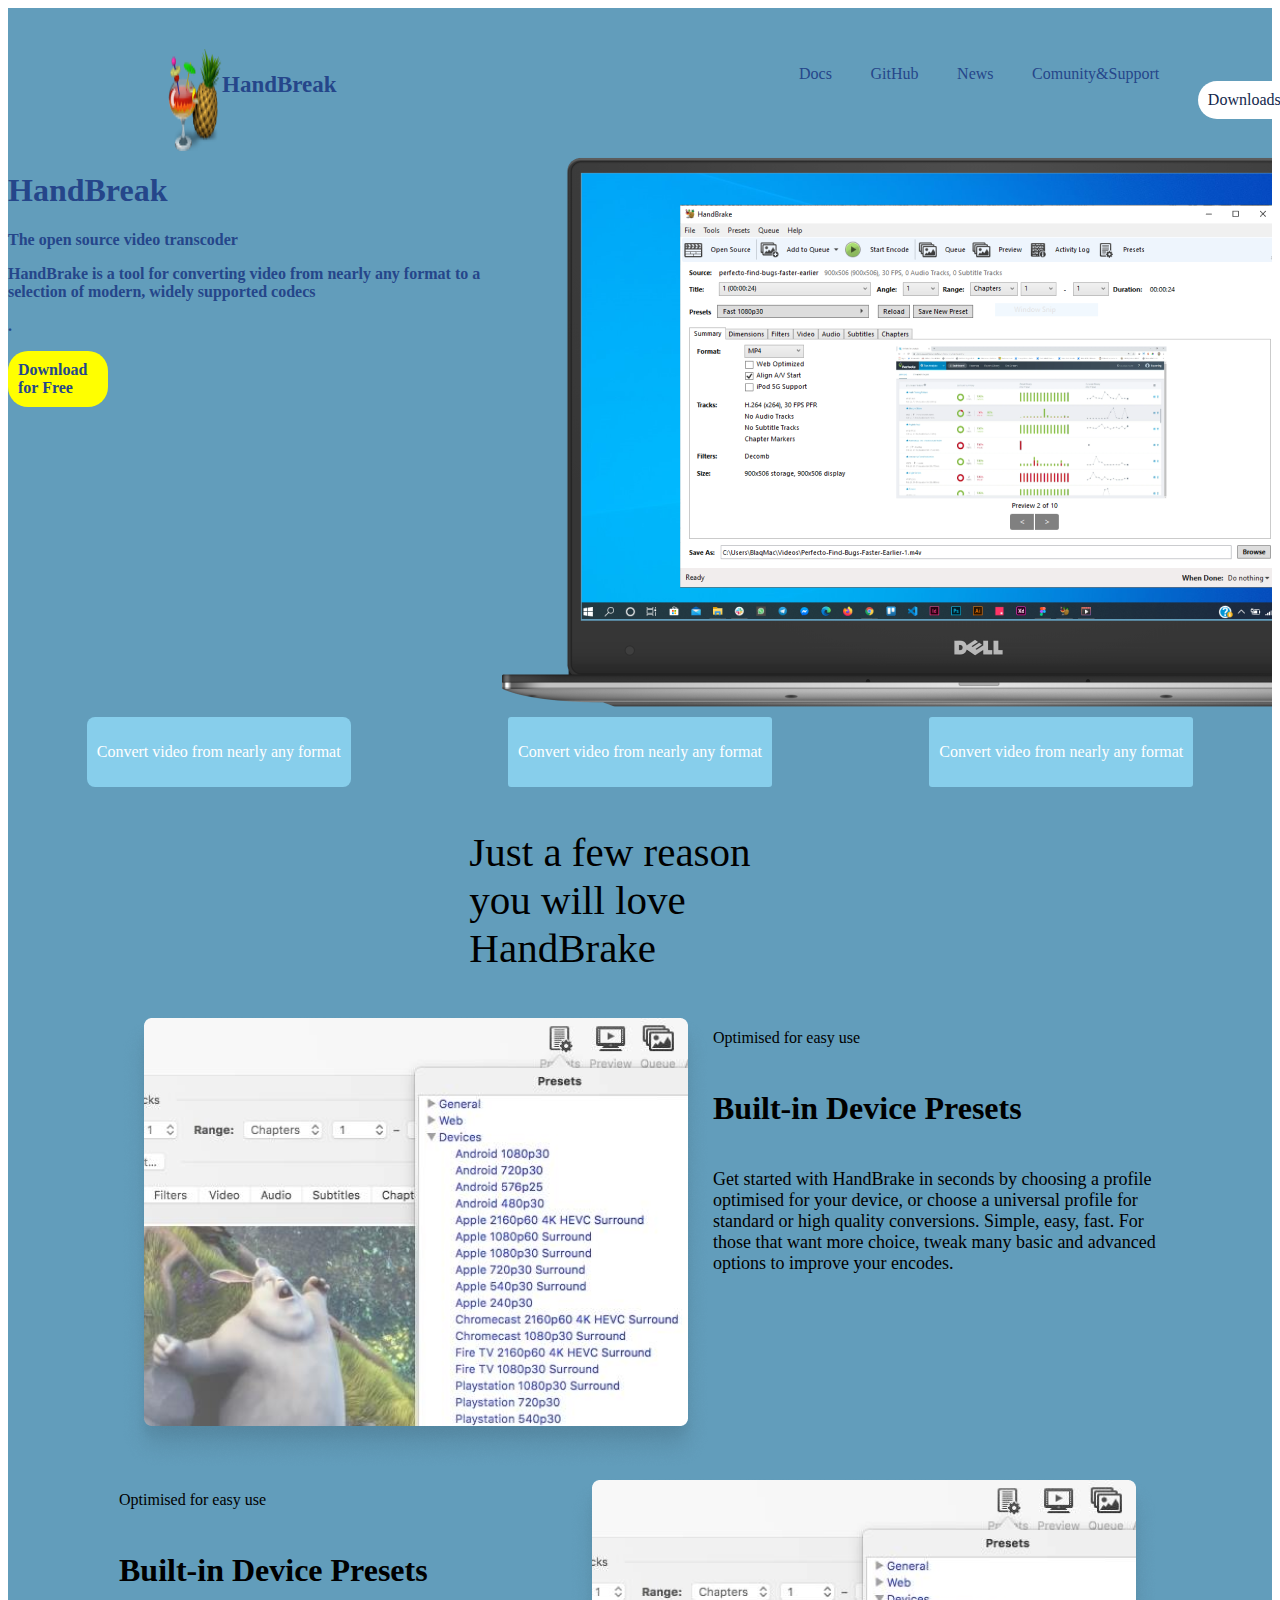
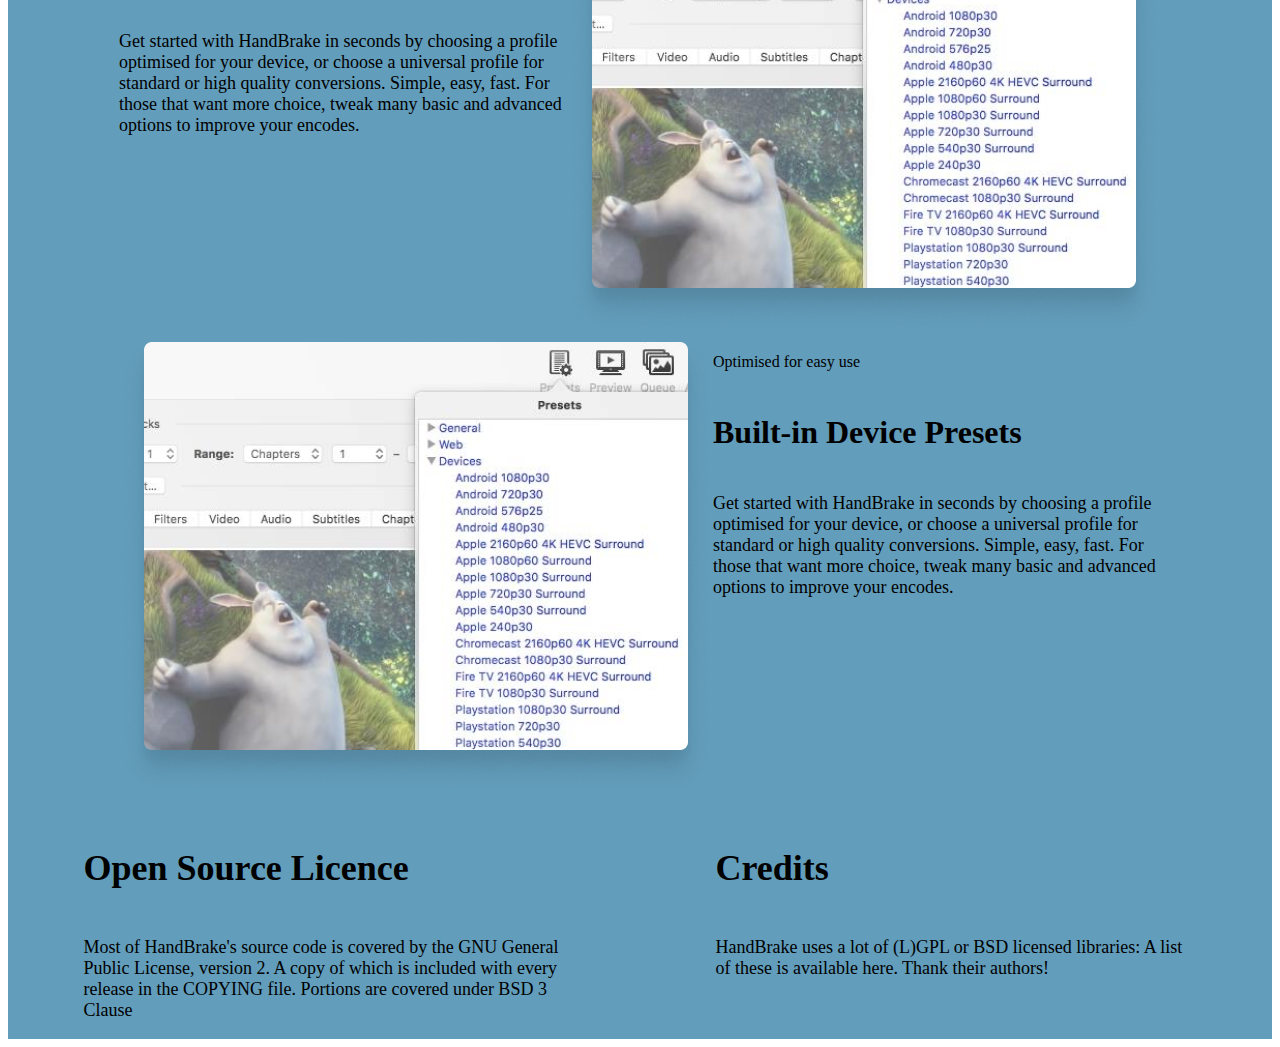
<file: index.html>
<!DOCTYPE html>
<html lang="en">
  <head>
    <meta charset="UTF-8" />
    <meta name="viewport" content="width=device-width, initial-scale=1.0" />
    <title>Document</title>
    <link rel="stylesheet" href="style.css" />
  </head>
  <body>
    <div class="conteiner">
      <div class="div">
        <img src="image 1.png" alt="" />
        <p>HandBreak</p>
        <div class="divforli">
          <ul>
            <li class="ul">Docs</li>
            <li class="q">GitHub</li>
            <li class="r">News</li>
            <li class="y">Comunity&Support</li>
            <p>Downloads</p>
          </ul>
        </div>
      </div>
      <div class="div1">
        <div class="div2">
          <h1>HandBreak</h1>
          <p>The open source video transcoder</p>
          <p>
            HandBrake is a tool for converting video from nearly any format to a
            selection of modern, widely supported codecs
          </p>
          .
          <p class="p">Download for Free</p>
        </div>
        <div class="img">
          <img src="Image.png" alt="" />
        </div>
      </div>
      <div class="div3">
        <div class="p1-1">
          <p class="p1">Convert video from nearly any format</p>
        </div>
        <div class="p2-2">
          <p class="p2">Convert video from nearly any format</p>
        </div>
        <div class="p3-3">
          <p class="p3">Convert video from nearly any format</p>
        </div>
      </div>
      <div class="w">
        <p>Just a few reason you will love HandBrake</p>
      </div>
      <div class="img1">
        <div class="i">
          <img src="Rectangle 1.png" alt="" />
        </div>
        <div class="i1">
          <p class="i4">Optimised for easy use</p>
          <h4 class="i3">Built-in Device Presets</h4>
          <p class="i2">
            Get started with HandBrake in seconds by choosing a profile
            optimised for your device, or choose a universal profile for
            standard or high quality conversions. Simple, easy, fast. For those
            that want more choice, tweak many basic and advanced options to
            improve your encodes.
          </p>
        </div>
      </div>
      <div class="img2">
        <div class="m1">
          <p class="m4">Optimised for easy use</p>
          <h4 class="m3">Built-in Device Presets</h4>
          <p class="m2">
            Get started with HandBrake in seconds by choosing a profile
            optimised for your device, or choose a universal profile for
            standard or high quality conversions. Simple, easy, fast. For those
            that want more choice, tweak many basic and advanced options to
            improve your encodes.
          </p>
        </div>
        <div class="m">
          <img src="Rectangle 1.png" alt="" />
        </div>
      </div>
      <div class="img3">
        <div class="g">
          <img src="Rectangle 1.png" alt="" />
        </div>
        <div class="g1">
          <p class="g4">Optimised for easy use</p>
          <h4 class="g3">Built-in Device Presets</h4>
          <p class="g2">
            Get started with HandBrake in seconds by choosing a profile
            optimised for your device, or choose a universal profile for
            standard or high quality conversions. Simple, easy, fast. For those
            that want more choice, tweak many basic and advanced options to
            improve your encodes.
          </p>
        </div>
      </div>
      <div class="div_2">
        <div class="end">
          <div class="e1">
            <h4>Open Source Licence</h4>
          </div>
          <div class="e2">
            <p>
              Most of HandBrake's source code is covered by the GNU General
              Public License, version 2. A copy of which is included with every
              release in the COPYING file. Portions are covered under BSD 3
              Clause
            </p>
          </div>
        </div>
        <div class="end1">
          <div class="n1">
            <h4>Credits</h4>
          </div>
          <div class="n2">
            <p>
              HandBrake uses a lot of (L)GPL or BSD licensed libraries: A list
              of these is available here. Thank their authors!
            </p>
          </div>
        </div>
      </div>
    </div>
  </body>
</html>
</file>
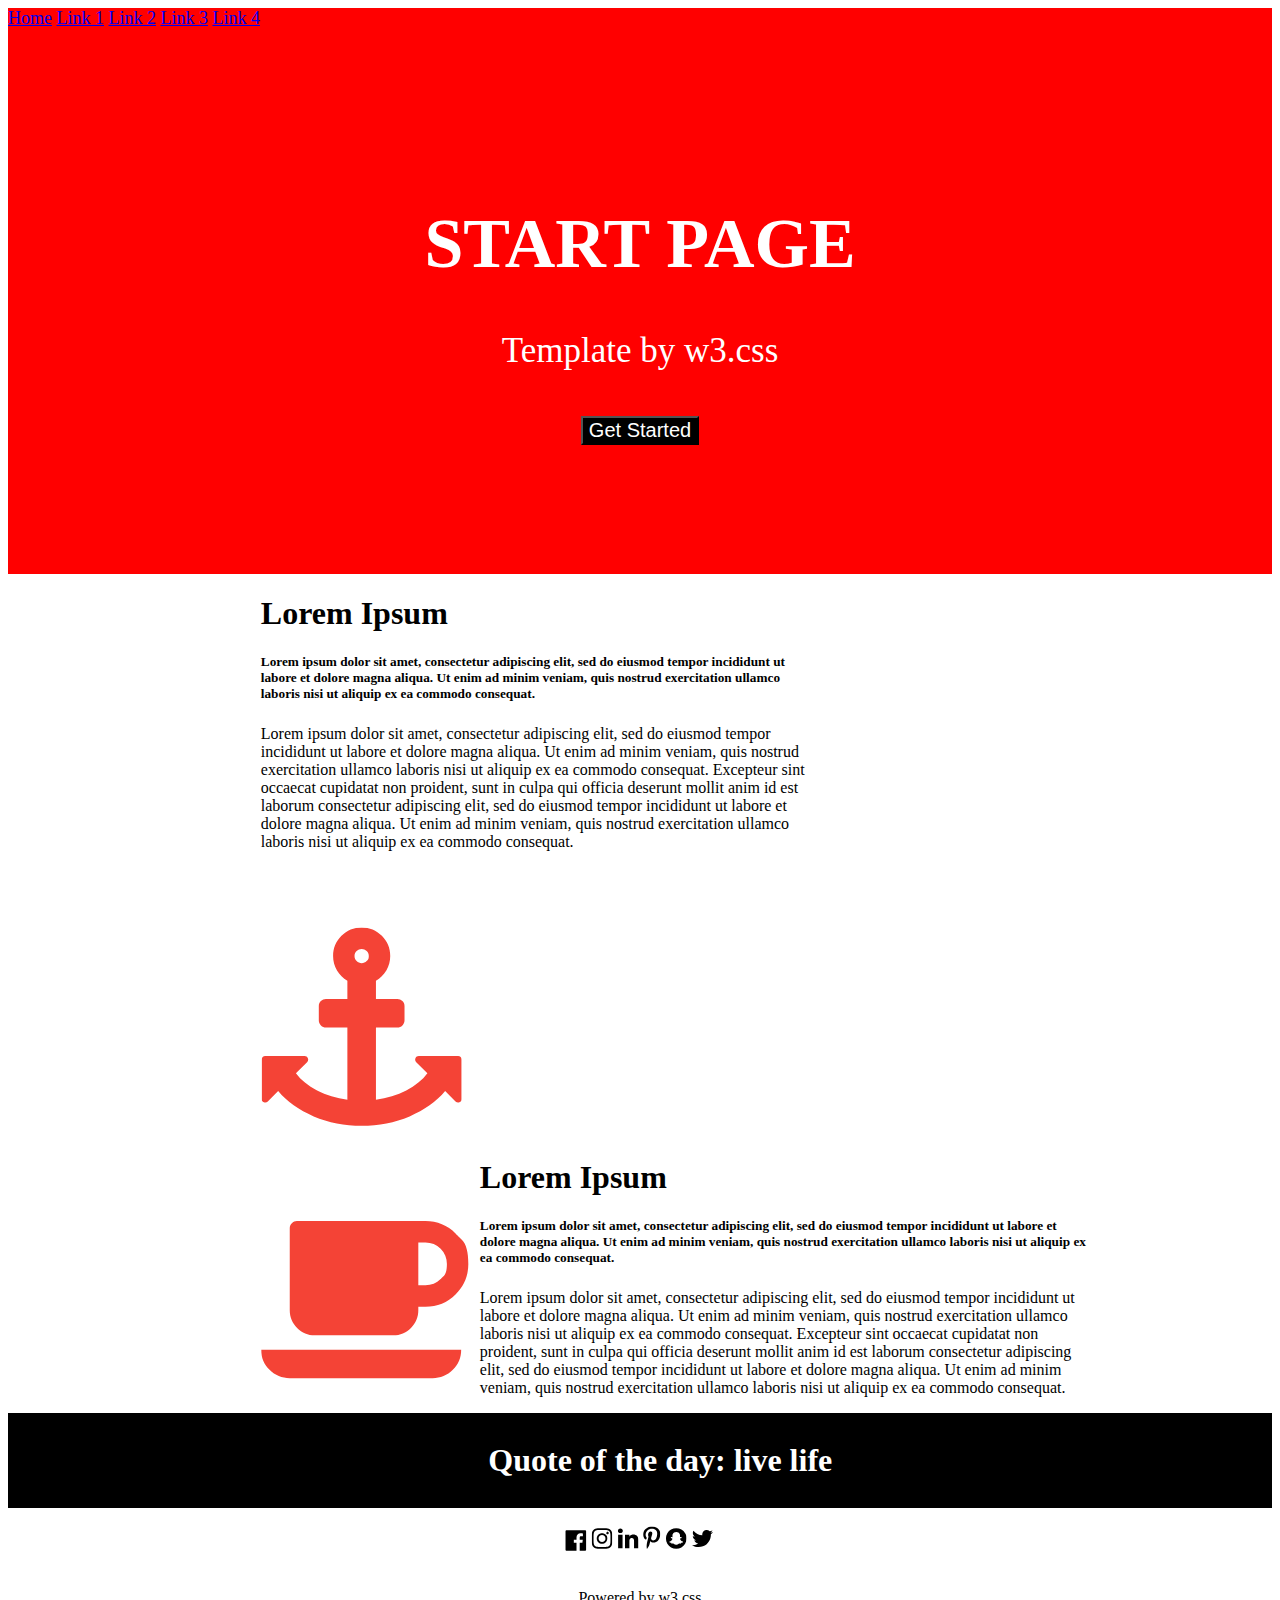
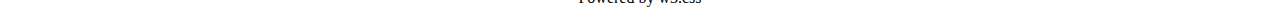
<file: exam.html/index.html>
<!DOCTYPE html>
<html lang="en">
  <head>
    <meta charset="UTF-8" />
    <meta name="viewport" content="width=device-width, initial-scale=1.0" />
    <title>Document</title>
    <link rel="stylesheet" href="style.css" />
  </head>
  <body>
    <div class="conteiner">
      <div class="lists">
        <a href="#">Home</a>
        <a href="#">Link 1</a>
        <a href="#">Link 2</a>
        <a href="#">Link 3</a>
        <a href="#">Link 4</a>
      </div>
      <div class="A">
        <div class="b">
          <h1>START PAGE</h1>
          <p>Template by w3.css</p>
          <button>Get Started</button>
        </div>
      </div>
      <div class="c">
        <div class="p">
          <h1>Lorem Ipsum</h1>
          <h5>
            Lorem ipsum dolor sit amet, consectetur adipiscing elit, sed do
            eiusmod tempor incididunt ut labore et dolore magna aliqua. Ut enim
            ad minim veniam, quis nostrud exercitation ullamco laboris nisi ut
            aliquip ex ea commodo consequat.
          </h5>
          <p>
            Lorem ipsum dolor sit amet, consectetur adipiscing elit, sed do
            eiusmod tempor incididunt ut labore et dolore magna aliqua. Ut enim
            ad minim veniam, quis nostrud exercitation ullamco laboris nisi ut
            aliquip ex ea commodo consequat. Excepteur sint occaecat cupidatat
            non proident, sunt in culpa qui officia deserunt mollit anim id est
            laborum consectetur adipiscing elit, sed do eiusmod tempor
            incididunt ut labore et dolore magna aliqua. Ut enim ad minim
            veniam, quis nostrud exercitation ullamco laboris nisi ut aliquip ex
            ea commodo consequat.
          </p>
        </div>
        <img src="/exam.html/icons (3)/icons/anchor.svg" alt="" />
      </div>
      <div class="d">
        <img src="/exam.html/icons (3)/icons/cup.svg" alt="" />
        <div class="k">
          <h1>Lorem Ipsum</h1>
          <h5>
            Lorem ipsum dolor sit amet, consectetur adipiscing elit, sed do
            eiusmod tempor incididunt ut labore et dolore magna aliqua. Ut enim
            ad minim veniam, quis nostrud exercitation ullamco laboris nisi ut
            aliquip ex ea commodo consequat.
          </h5>
          <p>
            Lorem ipsum dolor sit amet, consectetur adipiscing elit, sed do
            eiusmod tempor incididunt ut labore et dolore magna aliqua. Ut enim
            ad minim veniam, quis nostrud exercitation ullamco laboris nisi ut
            aliquip ex ea commodo consequat. Excepteur sint occaecat cupidatat
            non proident, sunt in culpa qui officia deserunt mollit anim id est
            laborum consectetur adipiscing elit, sed do eiusmod tempor
            incididunt ut labore et dolore magna aliqua. Ut enim ad minim
            veniam, quis nostrud exercitation ullamco laboris nisi ut aliquip ex
            ea commodo consequat.
          </p>
        </div>
      </div>
      <div class="e">
        <h1>Quote of the day: live life</h1>
      </div>
      <br>
      <div class="l">
        <div class="j">
        <img src="/exam.html/icons (3)/icons/facebook.svg">
        <img src="/exam.html/icons (3)/icons/instagram.svg">
        <img src="/exam.html/icons (3)/icons/linkdin.svg">
        <img src="/exam.html/icons (3)/icons/pinterest.svg">
        <img src="/exam.html/icons (3)/icons/snapchat.svg">
        <img src="/exam.html/icons (3)/icons/twitter.svg">
       </div>
       <br>
       <p>Powered by w3.css</p>
       </div>
      </div>
    </div>
  </body>
</html>
</file>
<file: style.css>
.conteiner{
    background-color: #629dbb;
}
.div{
    padding-top: 41px;
    padding-left: 160px;
    display: flex;
}
.div p{
    color: #25468A;
    width: 137px;
    font-weight: 700;
    font-size: 23px;
}
ul{
    display: flex;
    list-style: none;
    gap: 10%;
    font-weight: 500;
    font-size: 16px;
    color: #25468A;
}
.ul{
    width: 37px;
}
.q{
    width: 50px;
}
.r{
    width: 41px;
}
.y{
    width: 158px;
}
.divforli{
    padding-left: 400px;
    display: flex;
}
.divforli p{
    width: 80px;
    font-weight: 500;
    font-size: 16px;
    color: #14274C;
    background-color: white;
    border-radius: 20px;
    padding: 10px;
}
.div2{
    width: 543px;
    font-weight: 700;
   
    color: #25468A;
}
.p{
    background-color: yellow;
    border-radius: 20px;
    padding: 10px;
    margin-right: 394px;
}
.img{
  justify-content: flex-end;
}
.div1{
    display: flex;
}
.p1-1{
    background-color: skyblue;
    border-radius: 8px;
    padding: 10px;
}
.div3{
    display: flex;
    justify-content: center;
    justify-content: space-around;
    color: white;
}
.p2-2{
    background-color: skyblue;
    border-radius: 3px;
    padding: 10px;
}
.p3-3{
    background-color: skyblue;
    border-radius: 3px;
    padding: 10px;
}
.w{
    margin: 0 auto;
    width: 27%;
    font-size: 41px;
    color: black;
}
.img1{
    display: flex;
    justify-content: center;
}
.i4{
  width: 209px;
  font-weight: 400;
  font-size: 16px;
}
.i3{
    width: 448px;
    font-weight: 700;
    font-size: 32px;
}
.i2{
    width: 448px;
    font-weight: 400;
    font-size: 18px;
}
.img2{
    display: flex;
    justify-content: center;
}
.m4{
  width: 209px;
  font-weight: 400;
  font-size: 16px;
}
.m3{
    width: 448px;
    font-weight: 700;
    font-size: 32px;
}
.m2{
    width: 448px;
    font-weight: 400;
    font-size: 18px;
}
.img3{
    display: flex;
    justify-content: center;
}
.g4{
  width: 209px;
  font-weight: 400;
  font-size: 16px;
}
.g3{
    width: 448px;
    font-weight: 700;
    font-size: 32px;
}
.g2{
    width: 448px;
    font-weight: 400;
    font-size: 18px;
}
.e1{
    font-size: 36px;
    width: 367px;
    font-weight: 300;
}
.e2{
    font-size: 18px;
    width: 481px;
    font-weight: 400;
}
.n2{
    width: 481px;
    font-weight: 400;
    font-size: 18px;
}
.n1{
    width: 123px;
    font-weight: 300;
    font-size: 36px;
}
.div_2{
    display: flex;
    justify-content: center;
    justify-content: space-around;
}
</file>
<file: exam.html/style.css>
.lists{
    display: block;
    background-color: red;
    font-size: 18px;
}
.A{
    background-color: red;
    font-size: 35px;
}
.b{
    text-align: center;
    color: #ffffff;
    
    
}
.b button{
    background-color: black;
    color: #ffffff;
    font-size: 20px;
}
.c{
    width: 60%;
    margin: 0 auto;
}
.c img{
    display: inline-block;
    /* padding-left: 150%; */
    margin-top: 60px;
}
.e{
   background-color: black;
   padding-left: 38%;
   color: #ffffff;
   padding-top: 8px;
   padding-bottom: 8px;
}
.p{
    display: inline-block;
    width: 73%;
}
.A{
    padding: 128px 16px ;
}
.d{
    margin: 0 auto;
}
.d img{
    padding-left: 20%;
    display: inline-block;
    margin-top: 60px;
}
.k{
    display: inline-block;
    width: 48%;
}
.l{
 text-align: center;
}
.d{
    background-color: F1F1F1;
}
</file>
